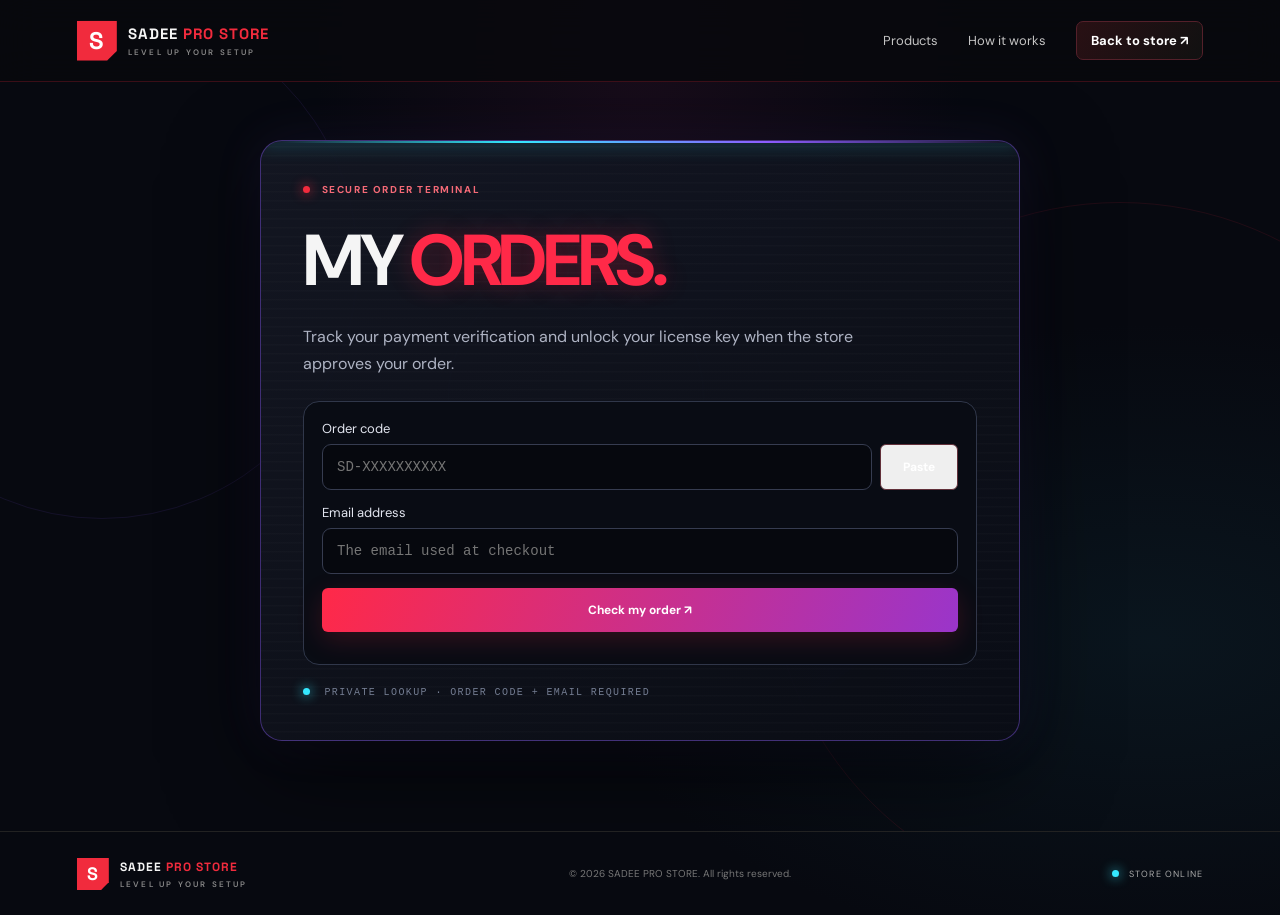
<file: order-status.html>
<!doctype html>
<html lang="en"><head><meta charset="utf-8"><meta name="viewport" content="width=device-width,initial-scale=1"><meta name="theme-color" content="#08090d"><title>My Orders | SADEE PRO STORE</title><link rel="stylesheet" href="styles.css"><script defer src="config.js"></script></head>
<body class="status-page"><header class="topbar"><a class="brand" href="./"><span class="brand-mark">S</span><span>SADEE <b>PRO STORE</b><small>LEVEL UP YOUR SETUP</small></span></a><nav><a href="./#products">Products</a><a href="./#how">How it works</a><a class="nav-shop" href="./">Back to store ↗</a></nav></header>
<main class="status-main"><div class="status-ambient" aria-hidden="true"><i></i><i></i><i></i></div><section class="status-console"><p class="eyebrow"><span class="live-dot"></span> SECURE ORDER TERMINAL</p><div class="status-scanline"></div><h1>MY <span>ORDERS.</span></h1><p class="status-intro">Track your payment verification and unlock your license key when the store approves your order.</p><form id="lookup-form" class="order-lookup-form status-lookup-form"><label>Order code<div class="paste-field"><input name="order_code" id="order-code-input" required maxlength="30" placeholder="SD-XXXXXXXXXX" autocomplete="off"><button type="button" class="btn btn-outline paste-btn" id="paste-order-code">Paste</button></div></label><label>Email address<input name="email" type="email" required maxlength="254" placeholder="The email used at checkout" autocomplete="email"></label><button class="btn btn-red full" type="submit" id="lookup-submit">Check my order ↗</button><p class="form-message" id="lookup-message" role="status"></p></form><div id="lookup-result" class="lookup-result" aria-live="polite"></div><div class="status-footnote"><span class="terminal-dot"></span> PRIVATE LOOKUP · ORDER CODE + EMAIL REQUIRED</div></section></main>
<footer><a class="brand footer-brand" href="./"><span class="brand-mark">S</span><span>SADEE <b>PRO STORE</b><small>LEVEL UP YOUR SETUP</small></span></a><p>© <span id="year"></span> SADEE PRO STORE. All rights reserved.</p><span class="footer-status"><i></i> STORE ONLINE</span></footer><script defer src="order-status.js"></script></body></html>
</file>
<file: styles.css>
@import url('https://fonts.googleapis.com/css2?family=DM+Sans:wght@400;500;600;700&family=Space+Grotesk:wght@400;500;600;700&display=swap');
:root{--bg:#090909;--panel:#111;--panel2:#171717;--red:#f12a3c;--red2:#b90f25;--text:#f5f5f5;--muted:#9b9b9b;--line:#292929;--green:#71e4a1}*{box-sizing:border-box}html{scroll-behavior:smooth}body{margin:0;background:var(--bg);color:var(--text);font-family:'DM Sans',sans-serif}a{color:inherit;text-decoration:none}button,input,textarea{font:inherit}.topbar{height:82px;padding:0 clamp(20px,6vw,90px);display:flex;align-items:center;justify-content:space-between;border-bottom:1px solid #222;background:#090909;position:sticky;top:0;z-index:10}.brand{display:flex;align-items:center;gap:11px;font:700 15px 'Space Grotesk',sans-serif;letter-spacing:1px}.brand b{color:var(--red)}.brand small{display:block;font:600 8px 'DM Sans',sans-serif;letter-spacing:2.2px;color:#888;margin-top:4px}.brand-mark{display:grid;place-items:center;width:40px;height:40px;background:var(--red);color:#fff;font:700 24px 'Space Grotesk';clip-path:polygon(0 0,100% 0,100% 76%,76% 100%,0 100%)}nav{display:flex;align-items:center;gap:30px;color:#c4c4c4;font-size:13px}nav a:hover,.text-link:hover{color:#fff}.admin-link{border:1px solid #343434;padding:10px 14px;border-radius:7px}.hero{min-height:560px;padding:78px clamp(20px,8vw,125px) 54px;display:grid;grid-template-columns:1.05fr .95fr;align-items:center;gap:38px;overflow:hidden;background:radial-gradient(ellipse at 80% 35%,#301014 0,transparent 43%),linear-gradient(120deg,#090909,#0d0b0c)}.eyebrow{font-size:10px;letter-spacing:2.2px;font-weight:700;color:#f56a77;margin:0 0 18px}.live-dot,.footer-status i{display:inline-block;width:7px;height:7px;background:var(--red);border-radius:50%;margin-right:8px;box-shadow:0 0 12px #f12a3c}.hero h1{font:700 clamp(48px,6.5vw,86px)/.98 'Space Grotesk',sans-serif;letter-spacing:-4px;margin:0;max-width:600px}.hero h1 span,.section h2 span,.how-section h2 span{color:var(--red)}.hero-sub{max-width:430px;color:#aaa;font-size:14px;line-height:1.9;margin:24px 0 27px}.hero-actions{display:flex;align-items:center;gap:25px}.btn{border:0;display:inline-flex;align-items:center;justify-content:center;gap:16px;padding:14px 19px;border-radius:6px;font-weight:700;font-size:12px;cursor:pointer;transition:.2s}.btn-red{background:var(--red);color:white;box-shadow:0 7px 24px #f12a3c22}.btn-red:hover{background:#ff4051;transform:translateY(-1px)}.text-link{font-size:12px;color:#c5c5c5}.hero-stats{display:flex;gap:32px;margin-top:48px}.hero-stats div{display:flex;flex-direction:column;gap:5px}.hero-stats strong{font:700 20px 'Space Grotesk';color:#eee}.hero-stats small{font-size:10px;color:#888}.hero-art{min-height:365px;position:relative;border:1px solid #3b2427;border-radius:12px;overflow:hidden;background:linear-gradient(145deg,#1b1113,#080808 60%);display:grid;place-items:center}.hero-art:before{content:"";position:absolute;inset:0;background-image:linear-gradient(#ffffff08 1px,transparent 1px),linear-gradient(90deg,#ffffff08 1px,transparent 1px);background-size:28px 28px;mask-image:linear-gradient(135deg,#000,transparent 80%)}.orbit{position:absolute;border:1px solid #9f2635;border-radius:50%;transform:rotate(-30deg)}.orbit-one{width:280px;height:190px}.orbit-two{width:360px;height:260px;border-color:#4b292d}.hero-chip{z-index:1;width:125px;height:125px;display:grid;place-content:center;text-align:center;background:linear-gradient(145deg,#f32c40,#8c0e20);clip-path:polygon(15% 0,100% 0,100% 80%,80% 100%,0 100%,0 15%);font:700 35px 'Space Grotesk';box-shadow:0 0 70px #f12a3c55}.hero-chip b{font-size:20px}.hero-cross{position:absolute;top:45px;right:58px;color:#ff4254;font-size:28px}.hero-caption{position:absolute;bottom:25px;left:25px;display:flex;flex-direction:column;gap:7px}.hero-caption span{font-size:9px;letter-spacing:2px;color:#f36b77}.hero-caption b{font:600 12px 'Space Grotesk';letter-spacing:1px}.hero-bars{position:absolute;right:26px;bottom:27px;display:flex;align-items:end;gap:4px;height:30px}.hero-bars i{width:3px;background:#e92c3e;height:40%}.hero-bars i:nth-child(3n){height:90%}.hero-bars i:nth-child(2n){height:60%}.section{padding:85px clamp(20px,8vw,125px)}.section-head{display:flex;align-items:end;justify-content:space-between;gap:20px}.section h2,.how-section h2,.support-banner h2{font:700 clamp(30px,4vw,44px)/1.1 'Space Grotesk';letter-spacing:-1.5px;margin:0}.search-wrap{display:flex;gap:10px;align-items:center;background:#111;border:1px solid #292929;padding:0 13px;border-radius:7px;width:min(280px,100%);height:43px;color:#999}.search-wrap input{background:none;border:0;outline:0;color:white;width:100%;font-size:12px}.filters{display:flex;gap:8px;flex-wrap:wrap;margin:28px 0}.filter{background:#111;color:#aaa;border:1px solid #292929;padding:9px 15px;border-radius:5px;font-size:11px;cursor:pointer}.filter.active,.filter:hover{background:#321015;color:#fff;border-color:#8c202d}.product-grid{display:grid;grid-template-columns:repeat(4,minmax(0,1fr));gap:16px}.product-card{border:1px solid #252525;border-radius:9px;overflow:hidden;background:#101010;transition:.2s}.product-card:hover{border-color:#7d2731;transform:translateY(-3px)}.product-image{height:185px;background:radial-gradient(circle at 50% 40%,#392025,#141011 60%);display:grid;place-items:center;position:relative;overflow:hidden}.product-image img{width:100%;height:100%;object-fit:cover}.product-placeholder{font:700 48px 'Space Grotesk';color:#f13a4c;text-shadow:0 0 28px #f12a3c55}.product-tag{position:absolute;top:12px;left:12px;background:#241014;border:1px solid #63212b;color:#ff818b;border-radius:4px;padding:5px 8px;font-size:9px;text-transform:uppercase;letter-spacing:1px}.product-info{padding:16px}.product-category{font-size:9px;color:#f36a78;text-transform:uppercase;letter-spacing:1.5px}.product-info h3{font:600 16px 'Space Grotesk';margin:9px 0;color:#f5f5f5}.product-description{font-size:11px;line-height:1.6;color:#999;min-height:35px}.product-bottom{display:flex;align-items:center;justify-content:space-between;gap:8px;margin-top:17px}.price{font:700 17px 'Space Grotesk'}.order-btn{background:#242424;border:1px solid #373737;color:white;padding:9px 10px;border-radius:5px;font-size:10px;font-weight:700;cursor:pointer}.order-btn:hover{background:var(--red);border-color:var(--red)}.empty-state{grid-column:1/-1;text-align:center;padding:55px 20px;border:1px dashed #333;border-radius:8px;color:#999;font-size:13px}.fine-print{color:#777;font-size:10px;line-height:1.7}.how-section{padding:68px clamp(20px,8vw,125px);background:#101010;border-top:1px solid #202020;border-bottom:1px solid #202020;display:grid;grid-template-columns:.8fr 1.2fr;gap:50px}.steps{display:grid;grid-template-columns:repeat(3,1fr);gap:20px}.steps article{border-left:1px solid #54202a;padding-left:16px}.steps article>b{font:700 22px 'Space Grotesk';color:var(--red)}.steps h3{font:600 14px 'Space Grotesk';margin:17px 0 8px}.steps p,.support-banner p{font-size:11px;color:#999;line-height:1.8}.support-banner{margin:70px clamp(20px,8vw,125px);padding:30px 34px;border:1px solid #422027;border-radius:10px;background:linear-gradient(100deg,#1a0d10,#101010);display:flex;align-items:center;justify-content:space-between;gap:20px}.support-banner .eyebrow{margin-bottom:10px}.support-banner h2{font-size:27px}.support-banner p{margin-bottom:0}.btn-outline{border:1px solid #62303a;color:white;white-space:nowrap}.btn-outline:hover{background:#251014}footer{border-top:1px solid #222;padding:25px clamp(20px,6vw,90px);display:flex;align-items:center;justify-content:space-between;gap:20px}footer p{font-size:10px;color:#777}.footer-brand{font-size:12px}.footer-brand .brand-mark{width:32px;height:32px;font-size:18px}.footer-status{font-size:9px;letter-spacing:1.2px;color:#aaa}.footer-status i{width:6px;height:6px;background:var(--green);box-shadow:0 0 8px #71e4a1}.modal-backdrop{position:fixed;inset:0;z-index:30;background:#000c;display:grid;place-items:center;padding:15px;overflow:auto}.modal-backdrop[hidden]{display:none}.order-modal{width:min(470px,100%);background:#111;border:1px solid #3b282b;border-radius:12px;padding:28px;position:relative;margin:auto}.modal-close{position:absolute;right:17px;top:13px;background:none;color:#aaa;border:0;font-size:28px;cursor:pointer}.order-modal h2{font:700 30px 'Space Grotesk';margin:0 0 18px}.selected-product{background:#1a1a1a;border:1px solid #2d2d2d;border-radius:7px;padding:12px;margin-bottom:18px;display:flex;justify-content:space-between;gap:12px;font-size:12px}.selected-product span{color:#f45a68}.order-modal form{display:grid;gap:12px}.order-modal label{display:grid;gap:7px;font-size:11px;color:#ccc}.order-modal label small{display:inline;color:#777}.order-modal input,.order-modal textarea{width:100%;border:1px solid #333;background:#090909;color:white;border-radius:6px;padding:11px;outline:none;font-size:12px}.order-modal input:focus,.order-modal textarea:focus{border-color:#a82b39}.full{width:100%}.form-message{font-size:11px;color:#ff7a86;margin:0}.form-message.success{color:#71e4a1}
@media(max-width:950px){.hero{padding-top:55px;grid-template-columns:1fr 0.8fr}.hero h1{font-size:62px}.product-grid{grid-template-columns:repeat(2,minmax(0,1fr))}.how-section{grid-template-columns:1fr;gap:30px}.hero-art{min-height:320px}}@media(max-width:620px){.topbar{height:68px;padding:0 17px}nav{gap:12px;font-size:11px}nav>a:first-child,nav>a:nth-child(2){display:none}.admin-link{padding:8px 10px}.brand{font-size:12px}.brand-mark{width:34px;height:34px;font-size:20px}.hero{padding:50px 20px 35px;grid-template-columns:1fr;gap:35px}.hero h1{font-size:clamp(52px,14vw,76px);letter-spacing:-3px}.hero-sub{font-size:13px}.hero-stats{margin-top:35px;gap:25px}.hero-art{min-height:275px}.section{padding:60px 18px}.section-head{align-items:start;flex-direction:column}.section h2{font-size:35px}.search-wrap{width:100%}.product-grid{gap:10px}.product-image{height:145px}.product-info{padding:12px}.product-info h3{font-size:14px}.product-description{font-size:10px}.price{font-size:14px}.order-btn{font-size:9px;padding:8px 7px}.how-section{padding:50px 20px}.steps{grid-template-columns:1fr;gap:25px}.steps article{padding-bottom:10px}.support-banner{margin:45px 18px;padding:24px;align-items:start;flex-direction:column}.support-banner h2{font-size:24px}footer{padding:22px 18px;flex-wrap:wrap}footer p{order:3;width:100%;margin:0}.footer-status{font-size:8px}.order-modal{padding:23px 18px}}
/* Product details, video hero, and mobile-friendly product actions */
.hero-video{position:absolute;inset:0;width:100%;height:100%;object-fit:cover;border-radius:inherit;z-index:0}.hero-art>*:not(.hero-video){position:relative;z-index:1}.product-open{display:block;width:100%;height:100%;padding:0;border:0;text-align:left;background:transparent;color:inherit;cursor:pointer;font:inherit}.product-open:focus-visible{outline:2px solid var(--red,#e52323);outline-offset:4px;border-radius:14px}.featured-card{outline:1px solid rgba(229,35,35,.42)}.featured-tag{position:absolute;top:42px;left:14px;background:#e52323;color:#fff;font-size:10px;font-weight:800;letter-spacing:.12em;padding:6px 8px;border-radius:4px}.detail-image{height:180px;border-radius:12px;overflow:hidden;background:#151515;margin:0 0 20px}.detail-image img{width:100%;height:100%;object-fit:cover}.detail-placeholder{height:100%;display:grid;place-items:center;color:#e52323;font-weight:900;letter-spacing:.18em}.detail-description{color:#c5c5c5;line-height:1.65}.detail-meta{display:flex;flex-wrap:wrap;gap:8px;margin:14px 0}.detail-meta span{border:1px solid #303030;background:#151515;color:#ddd;border-radius:6px;padding:7px 9px;font-size:12px}.detail-features h3{font-size:14px;margin:18px 0 8px}.detail-features ul{padding-left:20px;color:#d1d1d1;line-height:1.8}.product-modal{max-height:92vh;overflow:auto}.product-modal select{width:100%;margin-top:8px;background:#111;color:#fff;border:1px solid #333;border-radius:8px;padding:12px}.admin-settings{margin-top:24px}.admin-settings form{display:grid;gap:12px}.admin-settings input{width:100%}
@media(max-width:600px){.detail-image{height:145px}.product-modal{padding:22px 16px}.hero-video{object-position:center}}

/* Premium storefront polish */
.nav-shop{padding:10px 14px;border:1px solid #64222c;border-radius:6px;background:linear-gradient(135deg,#e52323,#8f111b);color:#fff!important;font-weight:700}
.hero-art{isolation:isolate;min-height:430px;box-shadow:0 22px 70px #0008}
.hero-photo{position:absolute;inset:0;width:100%;height:100%;object-fit:cover;opacity:.82;z-index:-2;filter:saturate(.82)}
.hero-photo-shade{position:absolute;inset:0;background:linear-gradient(115deg,#090909ee 0%,#09090970 55%,#a20d1c55 100%),linear-gradient(0deg,#080808 0%,transparent 65%);z-index:-1}
.hero-art:before{z-index:0;opacity:.6}.hero-chip{box-shadow:0 0 70px #f12a3c88,0 14px 35px #0008}.hero-caption,.hero-bars,.hero-cross,.orbit{z-index:2!important}
.collection-intro{max-width:540px;color:#929292;font-size:13px;line-height:1.8;margin:13px 0 0}
.product-card{box-shadow:0 12px 30px #0002}.product-image{background:linear-gradient(135deg,#211014,#111)}.product-image:after{content:"";position:absolute;inset:0;background:linear-gradient(0deg,#08080855,transparent 65%);pointer-events:none}
.support-banner{background:radial-gradient(ellipse at 90% 0%,#4b111b55,transparent 50%),linear-gradient(100deg,#1a0d10,#101010)}
@media(max-width:620px){.nav-shop{padding:8px 9px;font-size:10px}.hero-art{min-height:300px}.collection-intro{font-size:12px}}

/* Premium motion polish */
.hero-copy{animation:fadeUp .75s cubic-bezier(.2,.8,.2,1) both}.hero-art{animation:fadeUp .9s .12s cubic-bezier(.2,.8,.2,1) both;box-shadow:0 25px 70px #f12a3c12}.hero-chip{animation:chipFloat 5s ease-in-out infinite;filter:drop-shadow(0 12px 28px #f12a3c45)}.orbit-one{animation:orbitSpin 18s linear infinite}.orbit-two{animation:orbitSpin 25s linear infinite reverse}.hero-bars i{animation:barPulse 1.2s ease-in-out infinite alternate}.hero-bars i:nth-child(2n){animation-delay:.25s}.hero-bars i:nth-child(3n){animation-delay:.45s}.hero-cross{animation:twinkle 3s ease-in-out infinite}.product-card{animation:fadeUp .6s ease both;position:relative}.product-card:before{content:"";position:absolute;inset:0;pointer-events:none;z-index:2;background:linear-gradient(115deg,transparent 25%,#ffffff0b 45%,transparent 65%);transform:translateX(-130%);transition:transform .65s}.product-card:hover:before{transform:translateX(130%)}.product-image img{transition:transform .55s cubic-bezier(.2,.8,.2,1),filter .4s}.product-card:hover .product-image img{transform:scale(1.07);filter:saturate(1.15)}.btn,.order-btn,.filter{transition:transform .22s ease,background .22s ease,border-color .22s ease,box-shadow .22s ease}.btn-red:hover{box-shadow:0 12px 35px #f12a3c44;transform:translateY(-3px)}.nav-shop{border:1px solid #54202a;padding:10px 14px;border-radius:7px;background:linear-gradient(120deg,#291014,#111)}.nav-shop:hover{border-color:#f12a3c;box-shadow:0 0 24px #f12a3c20}.hero-photo{transition:transform 9s ease;animation:photoDrift 18s ease-in-out infinite alternate}.hero-art:hover .hero-photo{transform:scale(1.04)}.collection-intro{max-width:520px;color:#999;font-size:12px;line-height:1.8;margin:14px 0 0}.support-banner{animation:fadeUp .7s ease both}@keyframes fadeUp{from{opacity:0;transform:translateY(20px)}to{opacity:1;transform:translateY(0)}}@keyframes chipFloat{0%,100%{transform:translateY(0) rotate(0)}50%{transform:translateY(-10px) rotate(2deg)}}@keyframes orbitSpin{from{rotate:0deg}to{rotate:360deg}}@keyframes barPulse{from{opacity:.35;transform:scaleY(.6)}to{opacity:1;transform:scaleY(1)}}@keyframes twinkle{0%,100%{opacity:.55;transform:scale(.85) rotate(0)}50%{opacity:1;transform:scale(1.15) rotate(20deg)}}@keyframes photoDrift{from{transform:scale(1.02)}to{transform:scale(1.12)}}@media(prefers-reduced-motion:reduce){*,*::before,*::after{animation-duration:.01ms!important;animation-iteration-count:1!important;scroll-behavior:auto!important;transition-duration:.01ms!important}}@media(max-width:600px){.nav-shop{padding:8px 9px}.hero{gap:25px}.hero-art{min-height:280px}.collection-intro{max-width:100%}}
.payment-instructions{margin:14px 0;padding:16px;border:1px solid rgba(239,44,56,.55);border-radius:14px;background:linear-gradient(135deg,rgba(239,44,56,.12),rgba(12,12,12,.9));display:grid;gap:8px}.payment-instructions b{color:#ff626b;letter-spacing:.12em;font-size:.8rem}.payment-instructions p{margin:0;color:#c7c7c7;font-size:.88rem;line-height:1.5}.payment-instructions strong{font-size:1.05rem;overflow-wrap:anywhere}

/* SADEE PRO STORE — GAMING UPGRADE */
:root{--red:#f12b3d;--red2:#b80f25;--bg:#08090d;--panel:#11131a;--line:#282b36;--muted:#9a9eac}body{background:radial-gradient(ellipse at 75% -10%,rgba(241,43,61,.13),transparent 38%),var(--bg);background-attachment:fixed}.topbar{border-bottom:1px solid rgba(241,43,61,.22);backdrop-filter:blur(18px);background:rgba(8,9,13,.88)}.brand-mark{box-shadow:0 0 25px #f12b3d55}.hero{position:relative}.hero h1{letter-spacing:-.055em;text-shadow:0 0 34px #f12b3d18}.hero h1 span,.section-head h2 span,.how-section h2 span,.admin-heading h1 span{color:var(--red);text-shadow:0 0 28px #f12b3d35}.hero-art{border:1px solid #f12b3d50;box-shadow:0 25px 80px #0008,0 0 45px #f12b3d0d}.hero-art:after{content:"";position:absolute;inset:0;pointer-events:none;border:1px solid #ffffff0a;border-radius:inherit}.btn-red,.order-btn{background:linear-gradient(135deg,#ff3649,#b80f25);box-shadow:0 8px 24px #f12b3d22;transition:transform .2s,box-shadow .2s}.btn-red:hover,.order-btn:hover{transform:translateY(-2px);box-shadow:0 12px 30px #f12b3d45}.product-card{background:linear-gradient(155deg,#151720,#0e0f14);border:1px solid #2a2d38;transition:transform .24s,border-color .24s,box-shadow .24s}.product-card:hover{transform:translateY(-5px);border-color:#f12b3d99;box-shadow:0 18px 38px #0008,0 0 26px #f12b3d12}.product-image{background:linear-gradient(135deg,#191b25,#0a0b10)}.product-tag,.featured-tag{backdrop-filter:blur(10px)}.filters .filter.active,.filter.active{box-shadow:0 0 18px #f12b3d26}.section,.how-section,.support-banner{position:relative}.eyebrow{letter-spacing:.16em}.admin-body{background:radial-gradient(ellipse at 15% 0%,#f12b3d12,transparent 32%),#08090d}.admin-main{max-width:1180px}.admin-section-head,.admin-heading{border-bottom:1px solid #2a2d38;padding-bottom:18px}.admin-form,.admin-settings{background:linear-gradient(145deg,#151720,#0d0e13);border-color:#2c2f3a;box-shadow:0 18px 50px #0003}.admin-item{background:#12141b;border:1px solid #292c36;border-radius:14px;padding:16px;margin:10px 0}.admin-item:hover{border-color:#f12b3d66}.admin-tabs{display:flex;gap:8px;flex-wrap:wrap;margin:20px 0}.admin-kpis{display:grid;grid-template-columns:repeat(4,minmax(0,1fr));gap:12px;margin:18px 0}.admin-kpi{background:linear-gradient(145deg,#171923,#0f1016);border:1px solid #2b2e39;border-radius:16px;padding:18px;min-width:0}.admin-kpi span{display:block;color:#a2a6b5;font-size:12px;text-transform:uppercase;letter-spacing:.1em}.admin-kpi strong{display:block;font-size:clamp(20px,3vw,30px);margin-top:9px;color:#fff;overflow-wrap:anywhere}.admin-kpi small{color:#f12b3d}.stock-pill{display:inline-flex;border-radius:99px;padding:4px 9px;font-size:11px;background:#252733;color:#e7e8ee}.stock-pill.low{background:#4a1720;color:#ff9ca6}@media(max-width:700px){.admin-kpis{grid-template-columns:repeat(2,minmax(0,1fr))}.hero h1{font-size:clamp(42px,12vw,68px)}.product-card:hover{transform:none}}@media(prefers-reduced-motion:reduce){*,*:before,*:after{animation-duration:.01ms!important;transition-duration:.01ms!important;scroll-behavior:auto!important}}

.language-toggle{border:1px solid #363946;background:#151720;color:#fff;border-radius:9px;padding:9px 12px;cursor:pointer}.product-heart{position:absolute;z-index:2;right:12px;top:12px;width:38px;height:38px;border-radius:50%;border:1px solid #ffffff35;background:#090a0dbd;color:#fff;font-size:20px;cursor:pointer}.product-image{position:relative}.product-heart.saved{color:#ff3b50;border-color:#ff3b50}.order-lookup-form{display:grid;grid-template-columns:1fr 1fr auto;gap:12px;align-items:end;background:#11131a;border:1px solid #2a2d38;border-radius:16px;padding:18px}.order-lookup-form label{display:grid;gap:7px;color:#d5d7df;font-size:13px}.order-lookup-form input{background:#090a0f;border:1px solid #343744;border-radius:9px;padding:12px;color:#fff;min-width:0}.lookup-result{margin-top:14px}.lookup-card{border:1px solid #343744;background:#11131a;border-radius:14px;padding:16px;line-height:1.8}.lookup-card strong{color:#fff}.lookup-card .license{font-family:monospace;letter-spacing:.04em;background:#08090d;padding:10px;border-radius:8px;overflow-wrap:anywhere}@media(max-width:700px){.order-lookup-form{grid-template-columns:1fr}.topbar nav{gap:8px;flex-wrap:wrap}}
.announcement-list{display:grid;grid-template-columns:repeat(auto-fit,minmax(240px,1fr));gap:12px}.announcement-card{background:linear-gradient(145deg,#151720,#0d0e13);border:1px solid #30333e;border-left:3px solid #f12b3d;border-radius:12px;padding:16px}.announcement-card small{color:#f12b3d;text-transform:uppercase;letter-spacing:.1em}.announcement-card h3{margin:8px 0}.announcement-card p{color:#b3b6c2;line-height:1.6;margin:0}
.detail-reviews{margin-top:20px;border-top:1px solid #2b2e39;padding-top:18px}.review-card{padding:12px;border:1px solid #2a2d38;border-radius:10px;margin:8px 0;background:#0c0d12}.review-card span{color:#ffbd4a;margin-left:10px}.review-card p{color:#b9bdc9;margin-bottom:0}.review-form{display:grid;gap:10px;margin-top:14px}.review-form label{display:grid;gap:6px}.review-form input,.review-form select,.review-form textarea{background:#090a0f;color:#fff;border:1px solid #343744;border-radius:9px;padding:10px}

/* SADEE PRO STORE - clear order-code cards */
.order-success-card,.order-code-card{--order-hue:345;background:linear-gradient(135deg,hsl(var(--order-hue) 78% 25%),hsl(calc(var(--order-hue) + 48) 78% 17%) 55%,#11131a);border:1px solid hsl(var(--order-hue) 75% 55% / .7);border-radius:14px;padding:18px;margin:12px 0;color:#fff;box-shadow:0 12px 35px hsl(var(--order-hue) 70% 25% / .2)}
.order-success-card{background:linear-gradient(135deg,hsl(var(--order-hue) 78% 25%),hsl(calc(var(--order-hue) + 48) 78% 17%) 55%,#11131a)}
.order-success-card>span,.order-success-card>small,.order-code-card>small{display:block;font-size:10px;letter-spacing:1.5px;color:#ffe2e7;margin-bottom:8px}
.order-success-card>strong,.order-code-card>strong{display:block;font:700 clamp(22px,6vw,30px)/1.25 'Space Grotesk',monospace;letter-spacing:1px;overflow-wrap:anywhere;margin:5px 0 12px}
.order-success-card p{font-size:12px;line-height:1.8;color:#f4e9eb;margin:12px 0}
.order-code-copy{border:1px solid #ffffff85;background:#ffffff18;color:#fff;border-radius:8px;padding:10px 14px;font-weight:700;font-size:12px;cursor:pointer}
.order-code-copy:hover{background:#ffffff30}
.lookup-card .order-code-card{margin:14px 0}
.lookup-card .license{margin:8px 0 12px;border:1px solid #3c8e68;color:#a7ffd0;font-size:14px}


/* SADEE PRO STORE — CYBER ARENA / ORDER STATUS UPGRADE */
:root{--cyber-red:#ff2948;--cyber-violet:#8d5cff;--cyber-cyan:#35e8ff;--cyber-panel:#10131c;--cyber-line:#2b3040}
.nav-orders{display:inline-flex;align-items:center;gap:7px;padding:9px 13px;border:1px solid #ff29486b;border-radius:9px;background:linear-gradient(120deg,#281019,#15121d);color:#fff!important;box-shadow:0 0 22px #ff29481a}
.hero-copy .eyebrow:after{content:' / CYBER ARENA';color:#8d5cff}.hero h1{font-size:clamp(42px,6vw,78px);line-height:.99}.hero h1 span{background:linear-gradient(90deg,#ff2948,#a46bff 58%,#35e8ff);-webkit-background-clip:text;background-clip:text;color:transparent;text-shadow:none}.hero-art:before{content:'SYSTEM ONLINE  //  SADEE-OS';position:absolute;z-index:4;top:15px;left:16px;font:700 9px/1.4 monospace;letter-spacing:2px;color:#d6d8e7;background:#090b12b8;border:1px solid #8d5cff77;padding:8px 10px;border-radius:6px;box-shadow:0 0 20px #8d5cff26}.hero-art:after{content:'';position:absolute;inset:0;z-index:3;pointer-events:none;background:repeating-linear-gradient(0deg,transparent 0 5px,#ffffff06 6px 7px),linear-gradient(110deg,transparent 30%,#8d5cff13 50%,transparent 70%);mix-blend-mode:screen}.hero-chip{border:1px solid #35e8ff77;background:linear-gradient(135deg,#151827dd,#241128dd);box-shadow:0 0 30px #35e8ff24,0 0 55px #ff29481c}.hero-bars i{background:linear-gradient(180deg,#35e8ff,#8d5cff,#ff2948)}.hero-caption{border-left:2px solid #8d5cff;padding-left:12px}.hero-copy,.hero-art{position:relative}.hero-copy:before{content:'010101  /  NEXT LEVEL';display:block;color:#666d82;font:10px monospace;letter-spacing:2px;margin-bottom:16px}.btn-red{background:linear-gradient(110deg,#ff2948,#9a35ca);box-shadow:0 8px 26px #ff29482b}.btn-red:hover{box-shadow:0 0 30px #ff29486b}.product-card:hover{border-color:#8d5cff99;box-shadow:0 0 28px #8d5cff16,0 18px 38px #0008}
.status-page{min-height:100vh;background:radial-gradient(ellipse at 50% 5%,#32112a66,transparent 36%),radial-gradient(ellipse at 90% 70%,#102e3a55,transparent 35%),#070910}.status-main{min-height:68vh;display:grid;place-items:center;padding:58px 18px 90px;position:relative;overflow:hidden}.status-console{width:min(760px,100%);position:relative;z-index:2;padding:clamp(20px,5vw,42px);border:1px solid #8d5cff66;border-radius:22px;background:linear-gradient(145deg,#141723f2,#0a0d15f5);box-shadow:0 28px 90px #0009,0 0 50px #8d5cff18;overflow:hidden}.status-console:before{content:'';position:absolute;inset:0;pointer-events:none;background:repeating-linear-gradient(0deg,transparent 0 7px,#ffffff04 8px 9px)}.status-console>*{position:relative}.status-console h1{font-size:clamp(42px,9vw,72px);letter-spacing:-.06em;margin:12px 0}.status-console h1 span{color:var(--cyber-red);text-shadow:0 0 25px #ff29484a}.status-intro{color:#aeb3c3;line-height:1.7;max-width:560px}.status-lookup-form{display:grid;grid-template-columns:1fr;gap:14px;margin-top:24px;background:#090c14;border:1px solid #30374a}.status-lookup-form label{display:grid;gap:7px;color:#e2e5ef;font-size:13px}.status-lookup-form input{width:100%;min-width:0;padding:14px;border:1px solid #363c50;border-radius:9px;background:#06080e;color:#fff;font:14px monospace;outline:none}.status-lookup-form input:focus{border-color:#8d5cff;box-shadow:0 0 0 3px #8d5cff22}.paste-field{display:flex;gap:8px}.paste-field input{flex:1}.paste-btn{min-width:78px}.status-ambient{position:absolute;inset:0;pointer-events:none;opacity:.5}.status-ambient i{position:absolute;width:40vw;height:40vw;border:1px solid #8d5cff33;border-radius:50%;animation:statusOrbit 24s linear infinite}.status-ambient i:nth-child(1){top:-10%;left:-12%}.status-ambient i:nth-child(2){right:-15%;bottom:-10%;width:55vw;height:55vw;animation-direction:reverse;border-color:#ff294833}.status-ambient i:nth-child(3){top:25%;left:35%;width:20vw;height:20vw;border-color:#35e8ff22}.status-scanline{position:absolute!important;top:0;left:0;right:0;height:2px;background:linear-gradient(90deg,transparent,#35e8ff,#8d5cff,transparent);box-shadow:0 0 18px #35e8ff;animation:scanline 5s linear infinite}.status-footnote{margin-top:22px;color:#737c91;font:10px monospace;letter-spacing:1.4px}.terminal-dot,.footer-status i{display:inline-block;width:7px;height:7px;border-radius:50%;background:#35e8ff;box-shadow:0 0 12px #35e8ff;margin-right:7px}.terminal-loading{display:flex;align-items:center;gap:7px;color:#a9a4ff;font:700 10px monospace;letter-spacing:1.2px;padding:12px 0}.terminal-loading span{width:6px;height:6px;border-radius:50%;background:#35e8ff;animation:termPulse .8s infinite alternate}.terminal-loading span:nth-child(2){animation-delay:.2s}.terminal-loading span:nth-child(3){animation-delay:.4s}.status-order-card{--order-hue:330;margin-top:20px;padding:18px;border:1px solid hsl(var(--order-hue) 75% 55% / .65);border-radius:16px;background:linear-gradient(145deg,hsl(var(--order-hue) 45% 14%),#0b0e17 65%);box-shadow:0 16px 44px #0006;animation:statusReveal .5s ease both}.status-card-top{display:flex;justify-content:space-between;align-items:center;gap:10px;flex-wrap:wrap}.status-card-top small{color:#7f8799;font-size:10px}.status-chip{display:inline-flex;padding:7px 10px;border-radius:99px;font:700 10px monospace;letter-spacing:1px;border:1px solid #ffffff30}.status-chip.is-verified{color:#9dffd2;background:#123d2c;border-color:#2bd68b88}.status-chip.is-pending{color:#ffe09a;background:#45320f;border-color:#d69d3588}.status-chip.is-rejected{color:#ff9ba7;background:#481723;border-color:#ff526c88}.status-order-card h2{font-size:22px;margin:17px 0 3px}.status-plan{margin:0;color:#aab1c2;font-size:13px}.status-order-code{margin:18px 0;padding:16px;border:1px solid hsl(var(--order-hue) 80% 62% / .65);border-radius:12px;background:linear-gradient(115deg,hsl(var(--order-hue) 68% 22%),#141727 80%)}.status-order-code small{display:block;color:#e5d9ff;font:10px monospace;letter-spacing:1.5px}.status-order-code strong{display:block;font:700 clamp(22px,6vw,30px) monospace;letter-spacing:1px;margin:8px 0 13px;overflow-wrap:anywhere}.status-action-row{display:flex;gap:9px;flex-wrap:wrap;margin-top:12px}.issued-license{margin-top:20px;padding:18px;border:1px solid #2bd68b77;border-radius:14px;background:linear-gradient(145deg,#102a23,#0c1118 70%);box-shadow:0 0 35px #2bd68b12}.license-ready-mark{display:grid;place-items:center;width:34px;height:34px;border-radius:50%;background:#174c37;color:#a5ffd1;font-weight:900;box-shadow:0 0 20px #2bd68b44}.issued-license h3{font-size:22px;margin:6px 0 12px}.license-key-box{padding:15px;background:#060b0b;border:1px dashed #42c98b;border-radius:10px}.license-key-box code{font:700 15px/1.6 monospace;color:#aaffd3;overflow-wrap:anywhere;user-select:all}.license-validity{color:#aeb9b4;font:11px monospace;letter-spacing:1px}.license-validity b{color:#a5ffd1}.pending-console{margin-top:16px;padding:14px;border:1px solid #8d5cff44;border-radius:12px;background:#0a0d16}.pending-console p,.status-note{font-size:12px;line-height:1.7;color:#adb4c4}.order-success-actions{display:flex;gap:8px;flex-wrap:wrap}.order-status-link{text-decoration:none;display:inline-flex;align-items:center}.order-success-card .order-code-copy{font:700 12px inherit}.admin-issue-panel{margin-top:15px;padding:15px;border:1px solid #8d5cff66;border-radius:12px;background:linear-gradient(145deg,#1a1428,#0c1018)}.admin-issue-title{font:700 11px monospace;letter-spacing:1.5px;color:#b8a1ff}.admin-key-label{display:grid;gap:7px;margin:10px 0;color:#dce0ed;font-size:12px}.admin-license-input,.admin-license-duration{width:100%;padding:12px;border-radius:9px;border:1px solid #393e52;background:#080b12;color:#fff}.admin-license-duration{font-family:monospace}.admin-field-hint{color:#858da0;font-size:10px}.payment-ref-value{color:#ffda8c;overflow-wrap:anywhere}.key-issued-pill{background:#164b35!important;color:#a5ffd1!important}.admin-saved-key p{color:#b9c2d0;font-size:12px}.admin-saved-key p b{color:#a5ffd1}
@keyframes scanline{0%{transform:translateY(0)}100%{transform:translateY(720px)}}@keyframes statusOrbit{to{transform:rotate(360deg)}}@keyframes termPulse{to{opacity:.2;transform:scale(.65)}}@keyframes statusReveal{from{opacity:0;transform:translateY(14px)}to{opacity:1;transform:translateY(0)}}
@media(max-width:650px){.status-main{padding:30px 12px 55px}.status-console{padding:20px 15px;border-radius:16px}.status-card-top{align-items:flex-start}.hero-art:before{font-size:8px}.nav-orders{padding:8px 10px}}
@media(prefers-reduced-motion:reduce){.status-ambient i,.status-scanline,.terminal-loading span{animation:none!important}}
</file>
